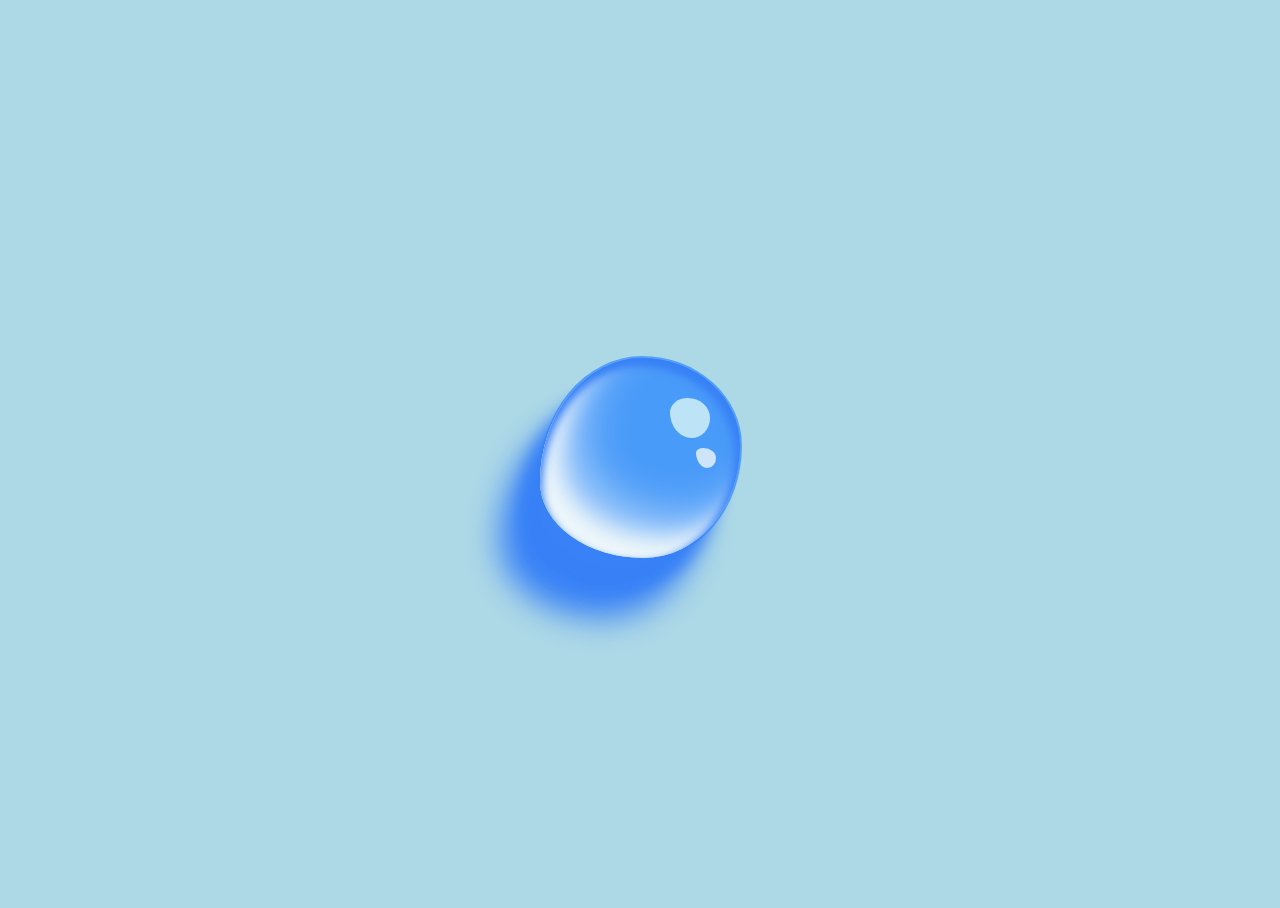
<file: index.html>
<!DOCTYPE html>
<html lang="en">
<head>
    <meta charset="UTF-8">
    <title>Drop</title>
    <link rel="stylesheet" href="./assets/css/style.css">
</head>
<body>
<div class="drop-container">

 <div class="drop"></div>

</div>

</body>
</html>
</file>
<file: assets/css/style.css>
body, html {
    height: 100%;
    background: lightblue;
}

.drop{
    position: relative;
    height: 200px;
    width: 200px;
    background: #54abfb;
    border-radius: 51% 49% 48% 52% / 62% 44% 56% 38%;
    opacity: 0.8;
    border: 2px solid #3d93ff;
}

.drop::before {
    content: "";
    position: absolute;
    height: 100%;
    width: 100%;
    background: #318cfe;
    border-radius: 51% 49% 48% 52% / 62% 44% 56% 38%;
    box-shadow: -20px 30px 16px #1b6cfb,
    -40px 60px 32px #1b6cfb,
    inset -6px 6px 10px #1b6cfb,
    inset 2px 6px 10px #1b6cfb,
    inset 20px -20px 22px white,
    inset 40px -40px 44px #a8ceff;
}

.drop::after {
    content: "";
    position: absolute;
    height: 40px;
    width: 40px;
    background: #e6fdfb;
    border-radius: 44% 56% 46% 54% / 36% 50% 50% 64%;
    left: 130px;
    top: 40px;
    box-shadow: 16px 40px 0 -10px white;
    opacity: 0.8;
}

.drop-container {
    height: 100%;
    display: flex;
    justify-content: center;
    align-items: center;
}
</file>
